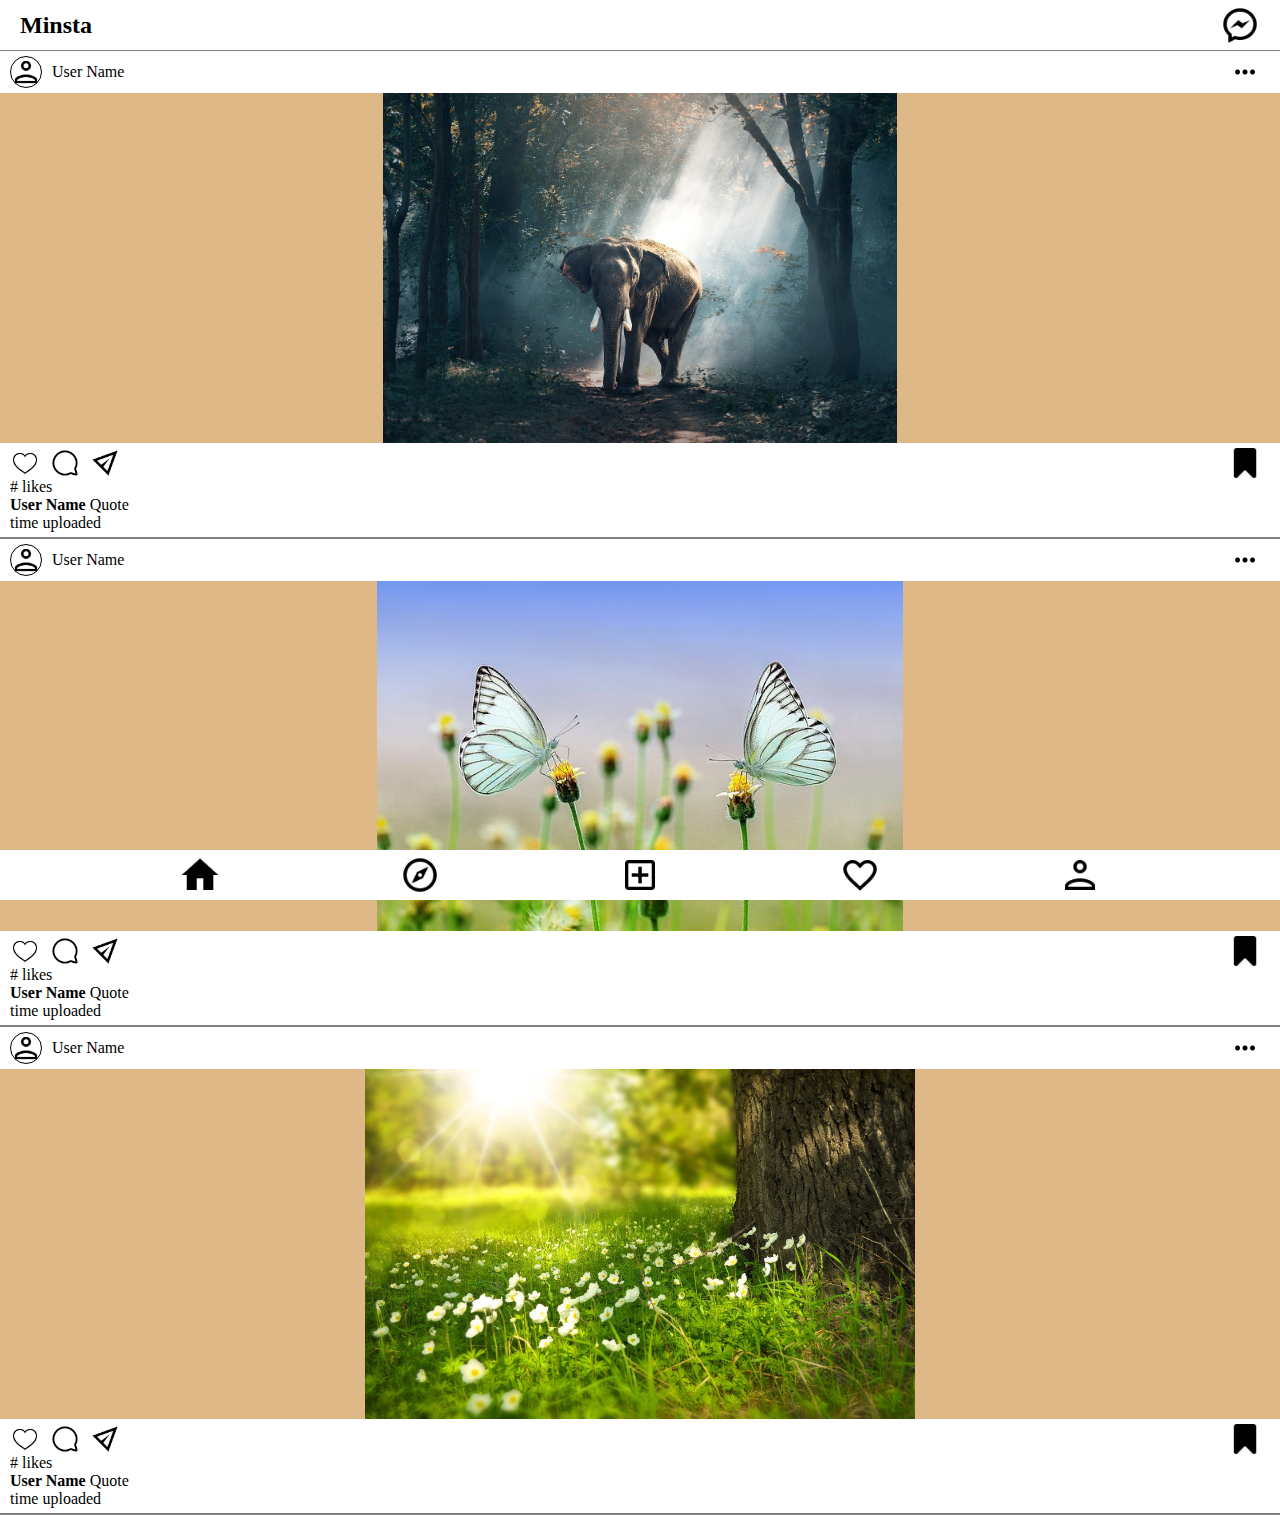
<file: index.html>
<!DOCTYPE html>
<html lang="en">
<head>
    <meta charset="UTF-8">
    <meta http-equiv="X-UA-Compatible" content="IE=edge">
    <meta name="viewport" content="width=device-width, initial-scale=1.0">
    <link rel="stylesheet" href="style.css">
    <title>Minsta</title>
</head>
<body>
    <div id="head">
        <div><a href="/"><h2>Minsta</h2></a></div>
        <div id='msg' class="head-btn"><a href="soon.html"><img src="icons/msg.png" alt=""></a></div>
    </div>
    <div id="content">
        <div class="post">
            <div class="post-meta post-meta-head">
                <div class="post-user">
                    <div class="post-user-img post-meta-icons-div">
                        <img src="icons/user.png" alt="">
                    </div>
                    <div><a href="">User Name</a></div>
                </div>
                <div class="post-meta-icons-div"><img src="icons/more.png" alt=""></div> 
            </div>
            
            <div class="post-content"><img src="posts/elephant-gfb3c84f96_1280.jpg" alt="post"></div>
            
            <div class="post-meta post-meta-bottom">
                <div class="post-meta-bottom-1">
                    <div class="post-meta-bottom-1-1">
                        <div class="post-meta-icons-div like"><img src="icons/like.png" alt="Like"></div>
                        <div class="post-meta-icons-div comment"><img src="icons/comment.png" alt="Comment"></div>
                        <div class="post-meta-icons-div share"><img src="icons/share.png" alt="Share"></div>
                    </div>
                    <div>
                        <div class="post-meta-icons-div save"><img  src="icons/saved.png" alt="Save"></div>
                    </div>
                </div>
                <div class="post-meta-bottom-2">
                    <div> # likes</div>
                    <div><strong>User Name</strong>  Quote</div>
                    <div>time uploaded</div>
                </div>
            </div>
        </div>
        <div class="post">
            <div class="post-meta post-meta-head">
                <div class="post-user">
                    <div class="post-user-img post-meta-icons-div">
                        <img src="icons/user.png" alt="">
                    </div>
                    <div><a href="">User Name</a></div>
                </div>
                <div class="post-meta-icons-div"><img src="icons/more.png" alt=""></div> 
            </div>
            
            <div class="post-content"><img src="posts/butterflies-g26ec4d059_640.jpg" alt="post"></div>
            
            <div class="post-meta post-meta-bottom">
                <div class="post-meta-bottom-1">
                    <div class="post-meta-bottom-1-1">
                        <div class="post-meta-icons-div like"><img src="icons/like.png" alt="Like"></div>
                        <div class="post-meta-icons-div comment"><img src="icons/comment.png" alt="Comment"></div>
                        <div class="post-meta-icons-div share"><img src="icons/share.png" alt="Share"></div>
                    </div>
                    <div>
                        <div class="post-meta-icons-div save"><img  src="icons/saved.png" alt="Save"></div>
                    </div>
                </div>
                <div class="post-meta-bottom-2">
                    <div> # likes</div>
                    <div><strong>User Name</strong>  Quote</div>
                    <div>time uploaded</div>
                </div>
            </div>
        </div>
        <div class="post">
            <div class="post-meta post-meta-head">
                <div class="post-user">
                    <div class="post-user-img post-meta-icons-div">
                        <img src="icons/user.png" alt="">
                    </div>
                    <div><a href="">User Name</a></div>
                </div>
                <div class="post-meta-icons-div"><img src="icons/more.png" alt=""></div> 
            </div>
            
            <div class="post-content"><img src="posts/tree-gac67800eb_1920.jpg" alt="post"></div>
            
            <div class="post-meta post-meta-bottom">
                <div class="post-meta-bottom-1">
                    <div class="post-meta-bottom-1-1">
                        <div class="post-meta-icons-div like"><img src="icons/like.png" alt="Like"></div>
                        <div class="post-meta-icons-div comment"><img src="icons/comment.png" alt="Comment"></div>
                        <div class="post-meta-icons-div share"><img src="icons/share.png" alt="Share"></div>
                    </div>
                    <div>
                        <div class="post-meta-icons-div save"><img  src="icons/saved.png" alt="Save"></div>
                    </div>
                </div>
                <div class="post-meta-bottom-2">
                    <div> # likes</div>
                    <div><strong>User Name</strong>  Quote</div>
                    <div>time uploaded</div>
                </div>
            </div>
        </div>
    </div>
    <div id="bottom">
        <div id="home" class="bottom-btn"><img src="icons/home-on.png" alt=""></div>
        <div id='explore' class="bottom-btn"><img src="icons/explore.png" alt=""></div>
        <div id='add-new' class="bottom-btn"><img src="icons/add-new.png" alt=""></div>
        <div id='heart' class="bottom-btn"><img src="icons/heart.png" alt=""></div>
        <div id='user' class="bottom-btn"><img src="icons/user.png" alt=""></div>
    </div>
    <script src="script.js"></script>
</body>
</html>
</file>
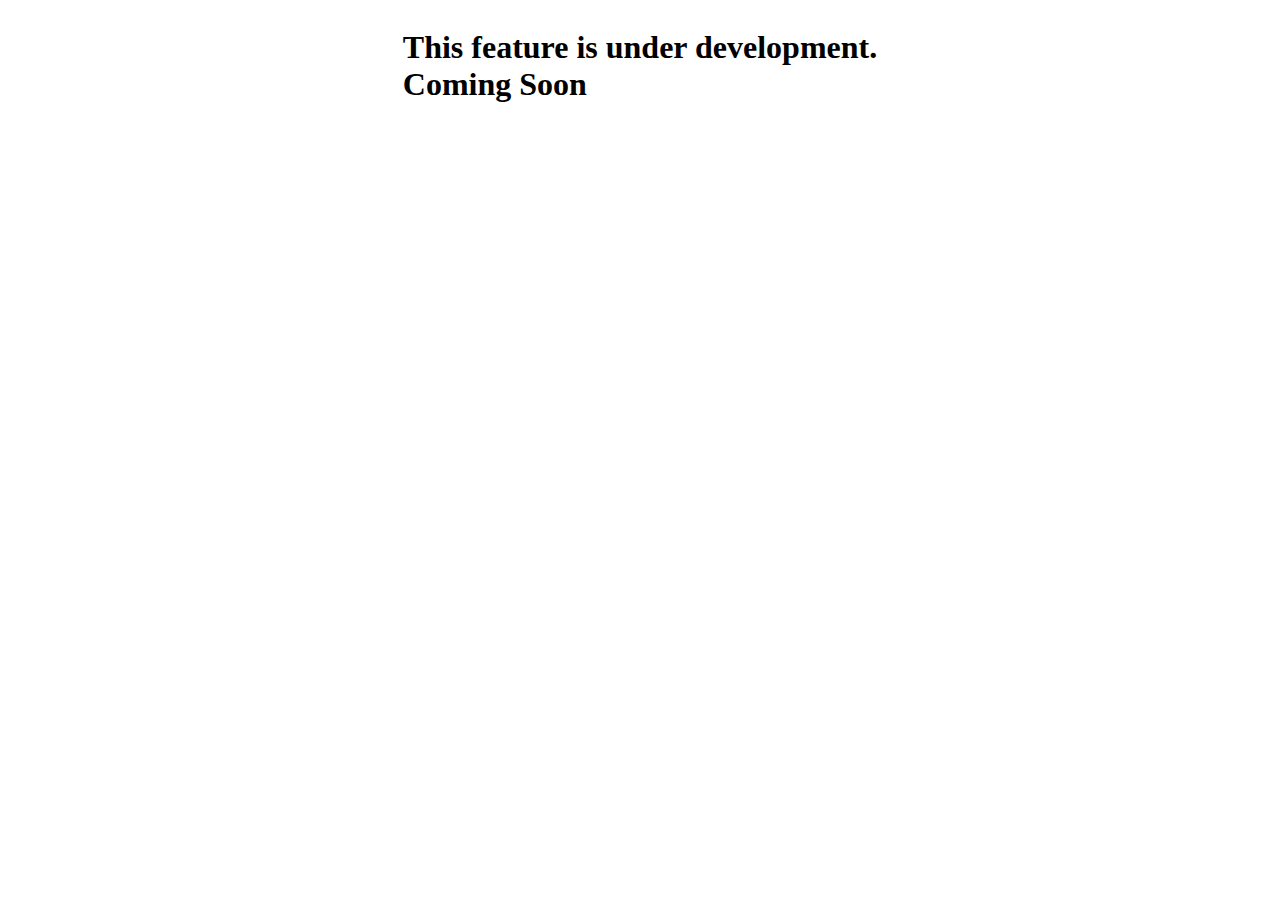
<file: soon.html>
<!DOCTYPE html>
<html lang="en">
<head>
    <meta charset="UTF-8">
    <meta http-equiv="X-UA-Compatible" content="IE=edge">
    <meta name="viewport" content="width=device-width, initial-scale=1.0">
    <title>Document</title>
    <style>
        body{
            display: flex;
            justify-content: center;
            align-items: center;
        }
    </style>
</head>
<body>
    <h1>This feature is under development.<br>Coming Soon</h1>
</body>
</html>
</file>
<file: style.css>
*{
    margin: 0;
}
body{
    max-width: 100vw;
}
a{
    text-decoration: none;
    color: black;
}
/* Head-Bottom Start */
#head, #bottom{
    display: flex;
    align-items: center;

    background-color: white;
    width: 100%;
    padding: 5px 0;
}
#head{
    position: sticky;
    top: 0;
    justify-content: space-between;
    border-bottom: 1px gray solid;
}
#bottom{
    position: fixed;
    bottom: 0;
    justify-content: space-evenly;
}
#head > *{
    padding: 0 20px;
}
#head h2{
    font-family: cursive;
}
.head-btn , .bottom-btn{
    width: 40px;
    height: 40px;
}
.head-btn img, .bottom-btn img{
    width: 100%;
    object-fit: contain;
    cursor: pointer;
}
/* Head-Bottom End */

/* Content Start */
#content{
    height: 800px;
    background-color: gray;
}

/* Post Start */
.post{
    max-width: 100vw;
    background-color: burlywood;
    border-bottom: 2px gray solid;
}
.post-meta{
    background-color: white;
    padding: 5px 10px;
}
.post-meta-icons-div{
    width: 30px;
    height: 30px;
    margin-right: 10px;
}
.post img{
    display: block;
    width: 100%;
    height: 100%;
    object-fit: contain;
    cursor: pointer;
}
/* Post Meta Head Start*/
.post-meta-head{
    display: flex;
    justify-content: space-between;
    align-items: center;
}
.post-user{
    display: flex;
    align-items: center;
}
.post-user-img{
    border: 1px black solid;
    border-radius: 50%;
}
/* Post Meta Head End*/
/* Post Meta Bottom Start*/
.post-meta-bottom-1, .post-meta-bottom-1-1{
    display: flex;
    align-items: center;
}
.post-meta-bottom-1{
    justify-content: space-between;
}
/* Post Meta Bottom End*/
@media(min-width:600px){
    .post-content{
        height: 350px;
    }
}
/* Post End */
/* Content End */
</file>
